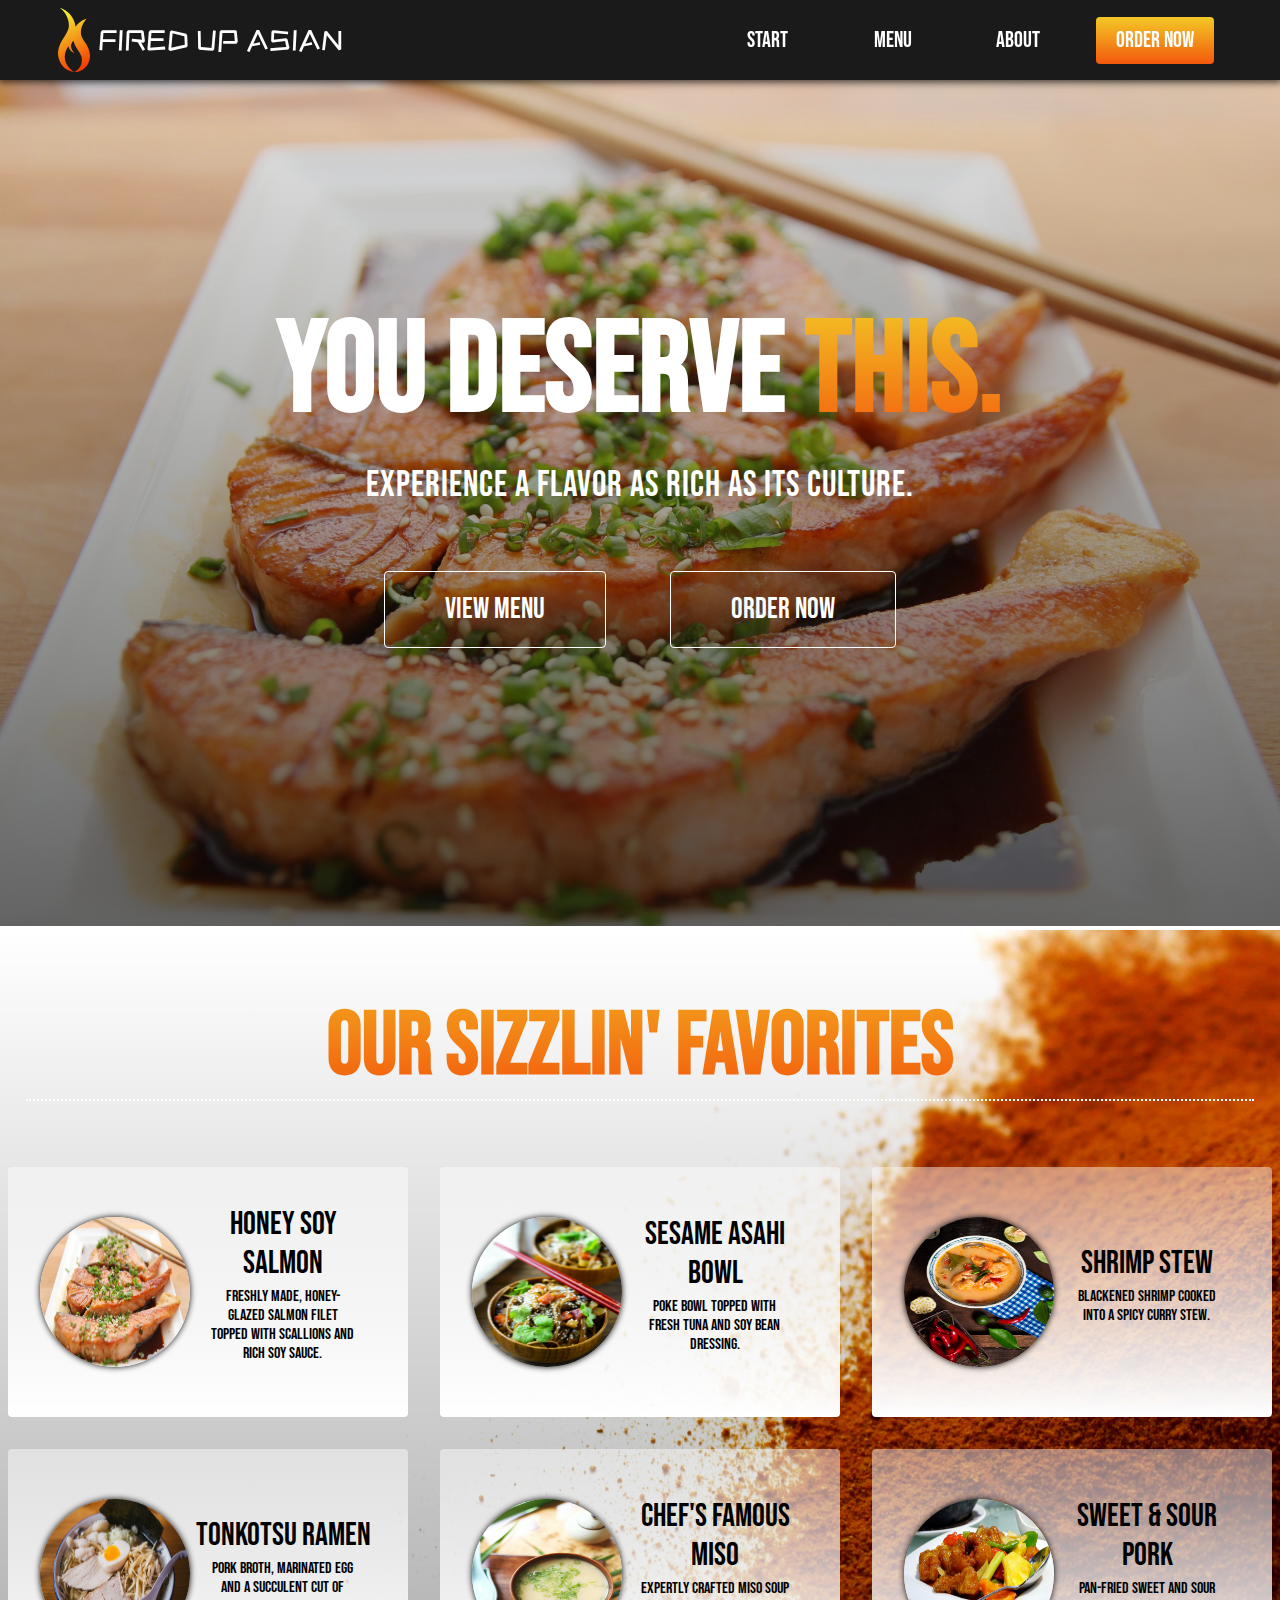
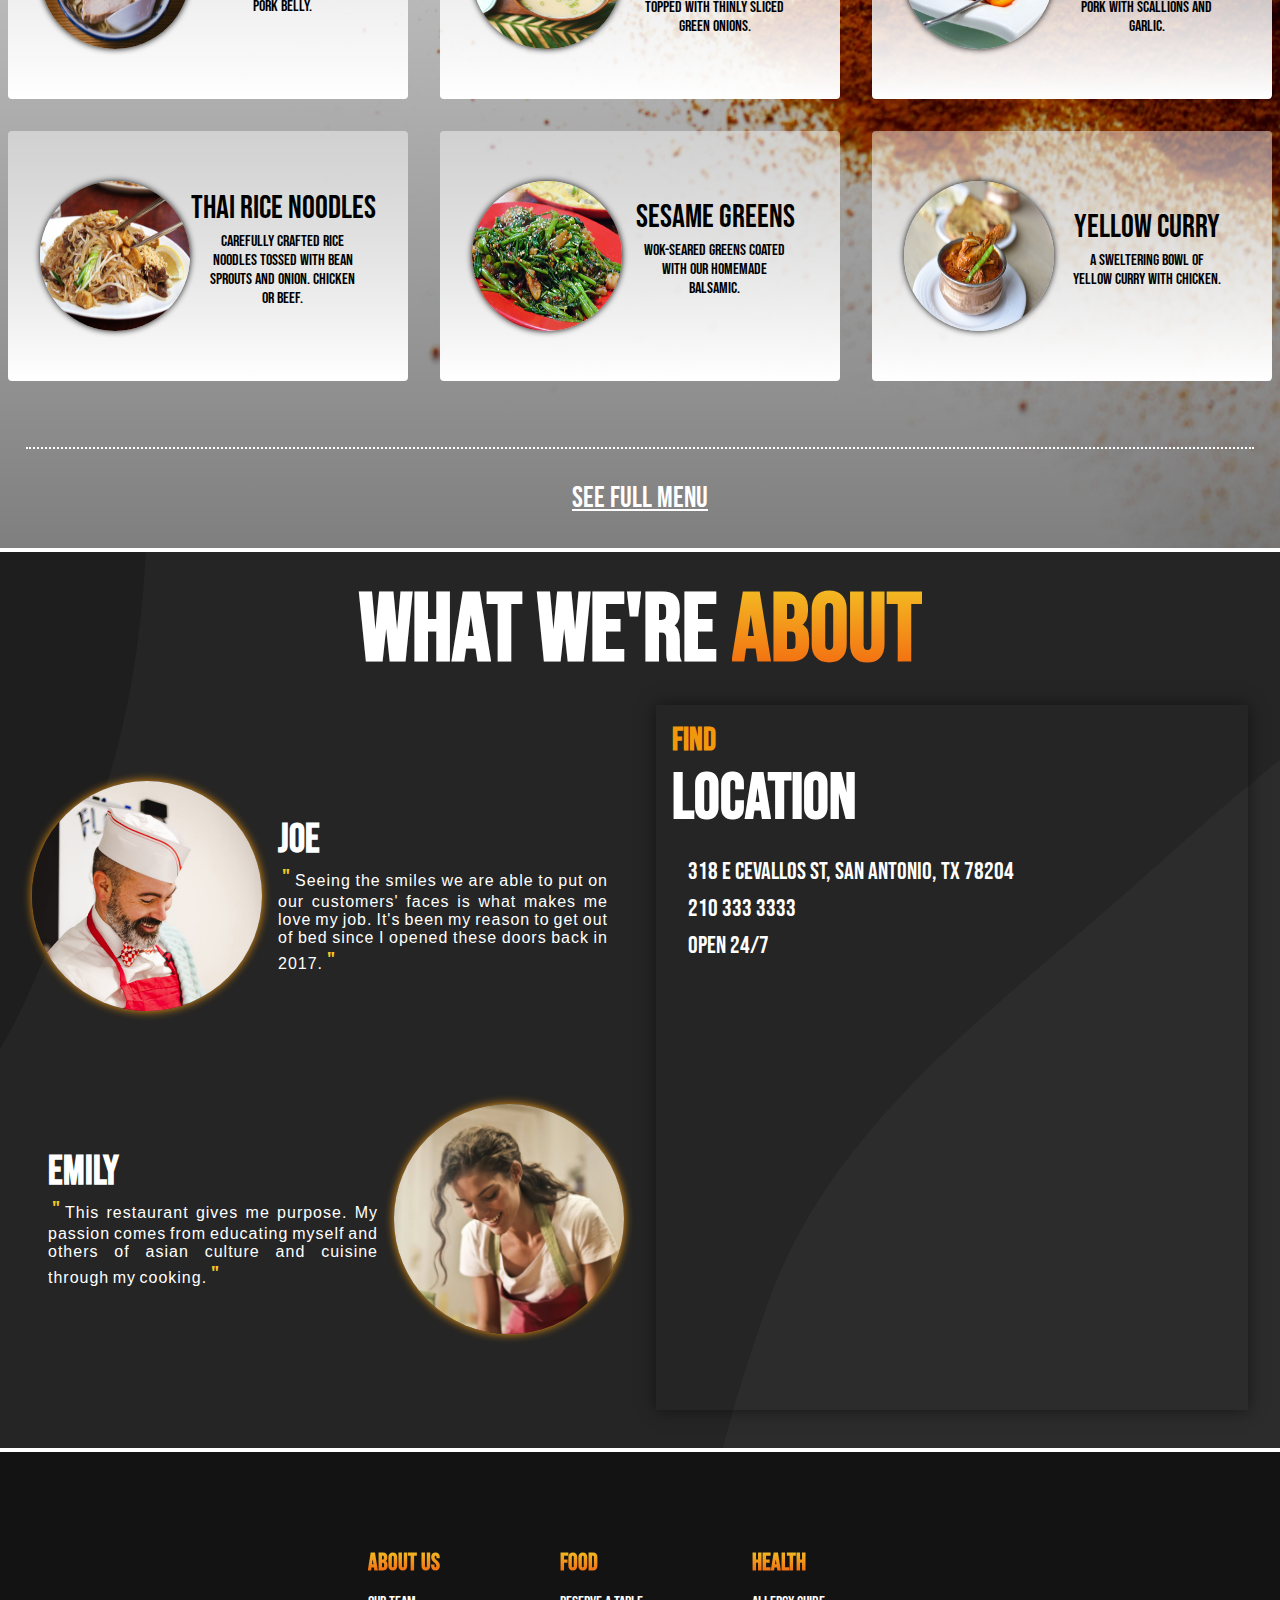
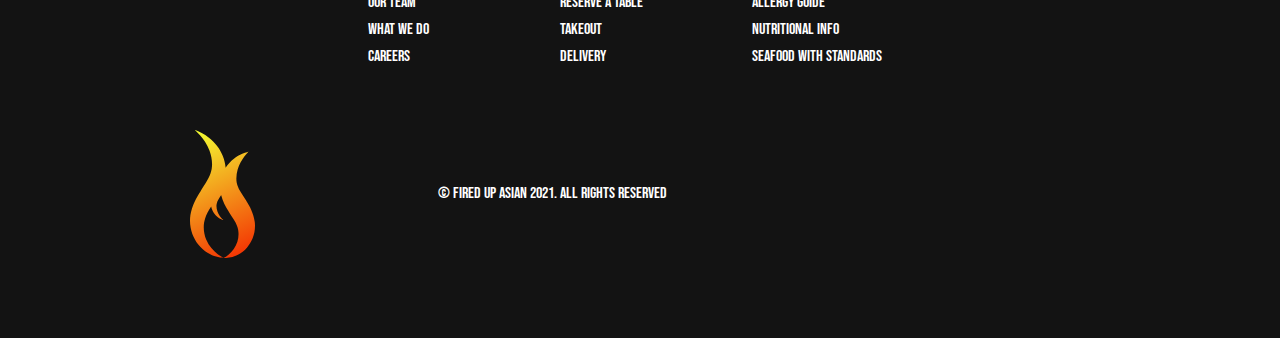
<file: index.html>
<!DOCTYPE html>
<html lang="en">

<head>
    <meta charset="UTF-8">
    <meta http-equiv="X-UA-Compatible" content="IE=edge">
    <meta name="viewport" content="width=device-width, initial-scale=1.0">
    <link rel="stylesheet" href="style.css">
    <link rel="stylesheet" href="https://use.fontawesome.com/releases/v5.15.3/css/all.css"
        integrity="sha384-SZXxX4whJ79/gErwcOYf+zWLeJdY/qpuqC4cAa9rOGUstPomtqpuNWT9wdPEn2fk" crossorigin="anonymous">
    <!-- Main font vv -->

    <link rel="preconnect" href="https://fonts.googleapis.com">
    <link rel="preconnect" href="https://fonts.gstatic.com" crossorigin>
    <link href="https://fonts.googleapis.com/css2?family=Bebas+Neue&display=swap" rel="stylesheet">

    <!-- Logo Font vv -->
    <link rel="preconnect" href="https://fonts.googleapis.com">
    <link rel="preconnect" href="https://fonts.gstatic.com" crossorigin>
    <link href="https://fonts.googleapis.com/css2?family=ZCOOL+KuaiLe&display=swap" rel="stylesheet">


    <title>Fired Up Asian</title>
</head>

<body>

    <!-- Navbar Section -->
    <nav class="navbar">
        <div class="navbar__container">

            <a href="#home" id="navbar__logo">
                <img src="/img/logo.svg" alt="logo-img">
                <p>FIRED UP ASIAN</p>
            </a>

            <div class="navbar__toggle" id="mobile-menu">
                <span class="bar"></span>
                <span class="bar"></span>
                <span class="bar"></span>
            </div>

            <ul class="navbar__menu">
                <li class="navbar__item">
                    <a href="#home" class="navbar__links" id="home-page">Start</a>
                </li>
                <li class="navbar__item">
                    <a href="#menu" class="navbar__links" id="menu-page">Menu</a>
                </li>
                <li class="navbar__item">
                    <a href="#about" class="navbar__links" id="about-page">About</a>
                </li>
                <li class="navbar__btn">
                    <a href="#order" class="button" id="order-now">Order Now</a>
                </li>
            </ul>

        </div>
    </nav>


    <!-- Hero "Start" Section -->
    <div class="hero" id="home">
        <div class="hero__container">
            <h1 class="hero__heading">You Deserve <span>This.</span></h1>
            <p class="hero__description">Experience a flavor as rich as its culture.</p>
            <div class="hero__btn__container">
                <button class="hero__btn" id="hero-menu-btn"><a href="#menu">View Menu</a></button>
                <button class="hero__btn"><a href="#">Order Now</a></button>
            </div>
        </div>
    </div>

    <!-- Menu Section -->
    <div class="menu" id="menu">
        <h3>Our Sizzlin' Favorites</h3>
        <div class="menu__container">

            <div class="menu__col" id="menu-first-col">
                <div class="menu__item">
                    <div class="menu__item__left">
                        <img src="img/foodImg/1.jpg" alt="Menu_Image">
                    </div>
                    <div class="menu__item__right">
                        <span>Honey Soy Salmon</span>
                        <p>Freshly made, honey-glazed salmon filet topped with scallions and rich soy sauce.</p>
                        <div class="menu__item__hover__btn">
                            <a href="#">Order Now</a>
                        </div>
                    </div>
                </div>

                <div class="menu__item">
                    <div class="menu__item__left">
                        <img src="img/foodImg/2.jpg" alt="Menu_Image">
                    </div>
                    <div class="menu__item__right">
                        <span>Tonkotsu Ramen</span>
                        <p>Pork broth, marinated egg and a succulent cut of pork belly.</p>
                        <div class="menu__item__hover__btn">
                            <a href="#">Order Now</a>
                        </div>
                    </div>
                </div>

                <div class="menu__item">
                    <div class="menu__item__left">
                        <img src="img/foodImg/3.jpg" alt="Menu_Image">
                    </div>
                    <div class="menu__item__right">
                        <span>Thai Rice Noodles</span>
                        <p>Carefully crafted rice noodles tossed with bean sprouts and onion. Chicken or Beef.</p>
                        <div class="menu__item__hover__btn">
                            <a href="#">Order Now</a>
                        </div>
                    </div>
                </div>
            </div>


            <div class="menu__col" id="menu-second-col">
                <div class="menu__item">
                    <div class="menu__item__left">
                        <img src="img/foodImg/4.jpg" alt="Menu_Image">
                    </div>
                    <div class="menu__item__right">
                        <span>Sesame Asahi Bowl</span>
                        <p>Poke Bowl topped with fresh Tuna and soy bean dressing. </p>
                        <div class="menu__item__hover__btn">
                            <a href="#">Order Now</a>
                        </div>
                    </div>
                </div>
                <div class="menu__item">
                    <div class="menu__item__left">
                        <img src="img/foodImg/5.jpg" alt="Menu_Image">
                    </div>
                    <div class="menu__item__right">
                        <span>Chef's Famous Miso</span>
                        <p>Expertly crafted miso soup topped with thinly sliced green onions.</p>
                        <div class="menu__item__hover__btn">
                            <a href="#">Order Now</a>
                        </div>
                    </div>
                </div>

                <div class="menu__item">
                    <div class="menu__item__left">
                        <img src="img/foodImg/6.jpg" alt="Menu_Image">
                    </div>
                    <div class="menu__item__right">
                        <span>Sesame Greens</span>
                        <p>Wok-seared greens coated with our homemade balsamic.</p>
                        <div class="menu__item__hover__btn">
                            <a href="#">Order Now</a>
                        </div>
                    </div>
                </div>
            </div>


            <div class="menu__col">

                <div class="menu__item">
                    <div class="menu__item__left">
                        <img src="img/foodImg/7.jpg" alt="Menu_Image">
                    </div>
                    <div class="menu__item__right">
                        <span>Shrimp Stew</span>
                        <p>Blackened shrimp cooked into a spicy curry stew.</p>
                        <div class="menu__item__hover__btn">
                            <a href="#">Order Now</a>
                        </div>
                    </div>
                </div>

                <div class="menu__item">
                    <div class="menu__item__left">
                        <img src="img/foodImg/8.jpg" alt="Menu_Image">
                    </div>
                    <div class="menu__item__right">
                        <span>Sweet & Sour Pork</span>
                        <p>Pan-fried sweet and sour pork with scallions and garlic.</p>
                        <div class="menu__item__hover__btn">
                            <a href="#">Order Now</a>
                        </div>
                    </div>
                </div>

                <div class="menu__item">
                    <div class="menu__item__left">
                        <img src="img/foodImg/9.jpg" alt="Menu_Image">
                    </div>
                    <div class="menu__item__right">
                        <span>Yellow Curry</span>
                        <p>A sweltering bowl of yellow curry with chicken.</p>
                        <div class="menu__item__hover__btn">
                            <a href="#">Order Now</a>
                        </div>
                    </div>
                </div>
            </div>


        </div>

        <div class="menu_seefull_container">
            <a href="#" class="menu__seefull__link">
                See Full Menu
            </a>
        </div>

    </div>

    <!-- About Section -->
    <div class="about" id="about">
        <div class="about__wrapper">

            <div class="about__top">
                <h1>What We're <span>About</span></h1>
            </div>

            <div class="about__center">
                <div class="about__center__left">
                    <div class="about__center__left__top">
                        <img src="img/about-chef1.png" alt="image-of-owner">
                        <div class="about__center__left__top__right">
                            <h1>Joe</h1>
                            <p><span>"</span>Seeing the smiles we are able to put on our customers' faces is what makes
                                me
                                love my job. It's been my reason to get out of bed since I opened these doors back in
                                2017.<span>"</span>
                            </p>
                        </div>
                    </div>

                    <div class="about__center__left__bottom">
                        <img src="img/about-chef2.png" alt="image-of-owner">
                        <div class="about__center__left__bottom__right">
                            <h1>Emily</h1>
                            <p><span>"</span>This restaurant gives me purpose. My passion comes from educating myself
                                and others of asian culture and cuisine through my cooking.<span>"</span>
                            </p>
                        </div>
                    </div>
                </div>
                <div class="about__center__right">
                    <div class="about__center__right__top">
                        <h3>Find</h3>
                        <h1>Location</h1>
                        <div class="about__center__right__top__inner">



                            <a href="#"><i class="fas fa-map-marker-alt"></i> <span>318 E Cevallos St, San Antonio, TX
                                    78204</span></a>
                            <a href="#"><i class="fas fa-phone"></i><span>210 333 3333</span></a>
                            <a href="#"><i class="fas fa-clock"></i><span>OPEN 24/7</span></a>
                        </div>

                    </div>
                    <div class="about__center__right__bottom">
                        <iframe
                            src="https://www.google.com/maps/embed?pb=!1m23!1m12!1m3!1d3475.72713174287!2d-98.49944828455885!3d29.407537455331347!2m3!1f0!2f0!3f0!3m2!1i1024!2i768!4f13.1!4m8!3e6!4m0!4m5!1s0x865c58bc9d312d21%3A0x5c75f0658b4ab28a!2sTutti&#39;s%20A%20Place%20for%20Foodies%2C%20318%20E%20Cevallos%20St%2C%20San%20Antonio%2C%20TX%2078204!3m2!1d29.4075328!2d-98.49725959999999!5e0!3m2!1sen!2sus!4v1628884315681!5m2!1sen!2sus"
                            width="600" height="450" style="border:0;" allowfullscreen="" loading="lazy">
                        </iframe>
                    </div>
                </div>
            </div>

        </div>
    </div>

    <!-- Footer Section -->
    <div class="footer__container">
        <div class="footer__links">

            <div class="footer__link--wrapper">
                <div class="footer__link--items">
                    <h2>About Us</h2>
                    <a href="#">Our Team</a>
                    <a href="#">What We Do</a>
                    <a href="#">Careers</a>
                </div>
                <div class="footer__link--items">
                    <h2>Food</h2>
                    <a href="#">Reserve a Table</a>
                    <a href="#">Takeout</a>
                    <a href="#">Delivery</a>
                </div>
            </div>

            <div class="footer__link--wrapper">
                <div class="footer__link--items">
                    <h2>Health</h2>
                    <a href="#">Allergy Guide</a>
                    <a href="#">Nutritional Info</a>
                    <a href="#">Seafood with Standards</a>
                </div>
            </div>
        </div>

        <section class="social__media">
            <div class="social__media--wrap">
                <div class="footer__logo">
                    <a href="/" id="footer__logo">
                        <img src="img/logo.svg" alt="fua-logo">
                    </a>
                </div>
                <p class="website__rights">&copy; Fired Up Asian 2021. All rights reserved</p>
                <div class="social__icons">
                    <a href="/" class="social__icon--link" target="_blank"><i class="fab fa-facebook"></i></a>
                    <a href="/" class="social__icon--link" target="_blank"><i class="fab fa-instagram"></i></a>
                    <a href="/" class="social__icon--link" target="_blank"><i class="fab fa-youtube"></i></a>
                    <a href="/" class="social__icon--link" target="_blank"><i class="fab fa-twitter"></i></a>
                </div>
            </div>
        </section>

    </div>

    <script src="main.js"></script>
</body>

</html>
</file>
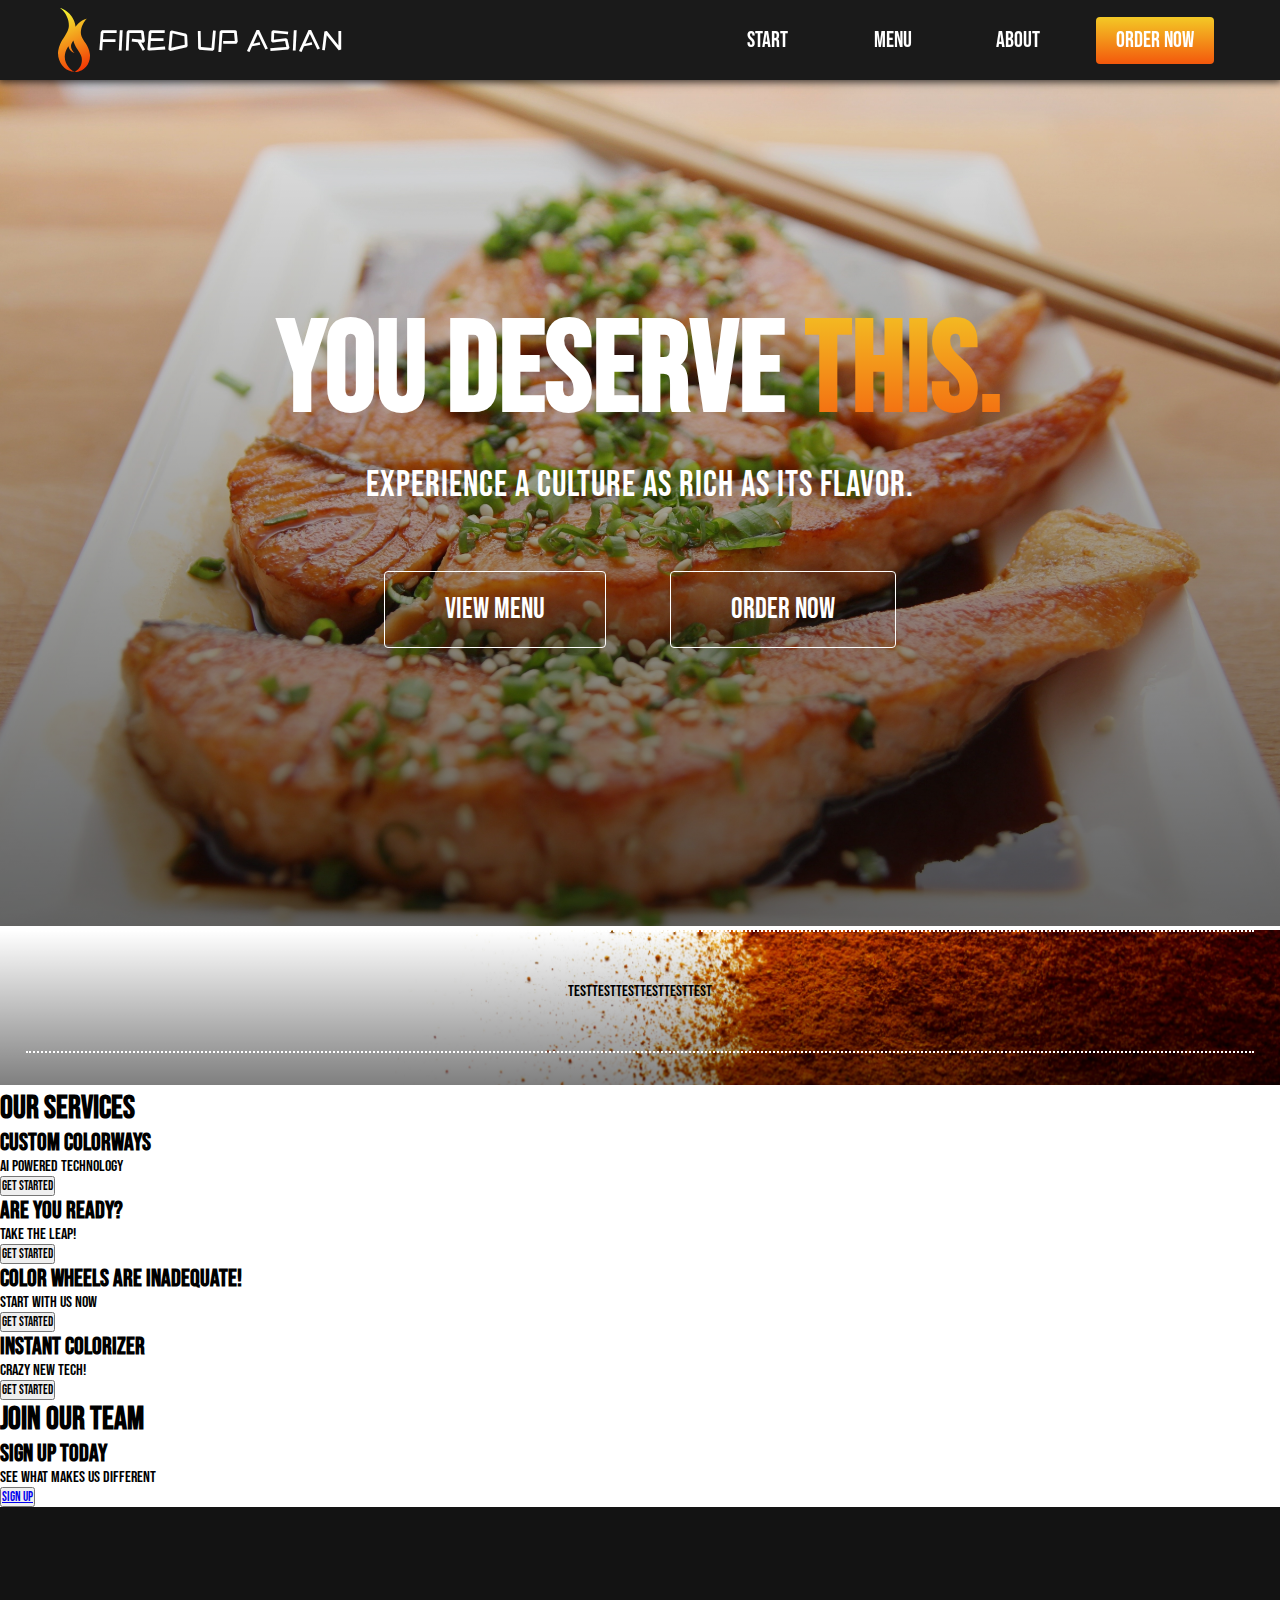
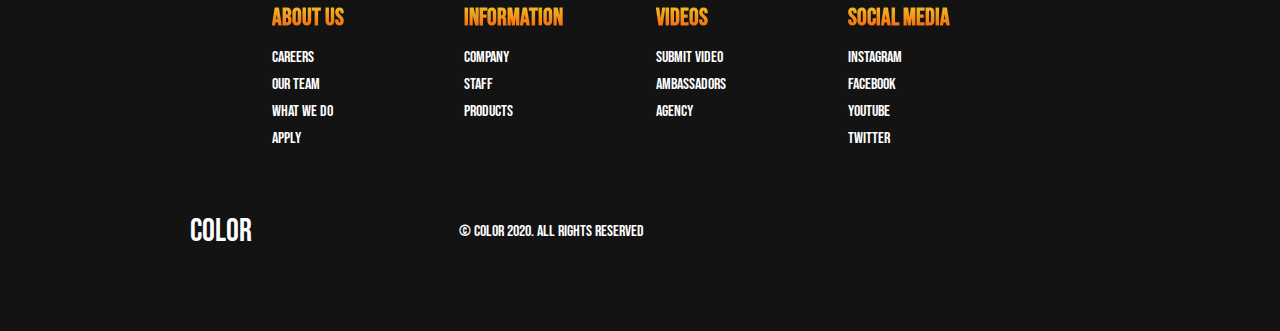
<file: order.html>
<!DOCTYPE html>
<html lang="en">

<head>
    <meta charset="UTF-8">
    <meta http-equiv="X-UA-Compatible" content="IE=edge">
    <meta name="viewport" content="width=device-width, initial-scale=1.0">
    <link rel="stylesheet" href="style.css">
    <link rel="stylesheet" href="https://use.fontawesome.com/releases/v5.15.3/css/all.css"
        integrity="sha384-SZXxX4whJ79/gErwcOYf+zWLeJdY/qpuqC4cAa9rOGUstPomtqpuNWT9wdPEn2fk" crossorigin="anonymous">
    <!-- Main font vv -->

    <link rel="preconnect" href="https://fonts.googleapis.com">
    <link rel="preconnect" href="https://fonts.gstatic.com" crossorigin>
    <link href="https://fonts.googleapis.com/css2?family=Bebas+Neue&display=swap" rel="stylesheet">

    <!-- Logo Font vv -->
    <link rel="preconnect" href="https://fonts.googleapis.com">
    <link rel="preconnect" href="https://fonts.gstatic.com" crossorigin>
    <link href="https://fonts.googleapis.com/css2?family=ZCOOL+KuaiLe&display=swap" rel="stylesheet">


    <title>Learn JavaScript</title>
</head>

<body>

    <!-- Navbar Section -->
    <nav class="navbar">
        <div class="navbar__container">

            <a href="#home" id="navbar__logo">
                <img src="/img/logo.svg" alt="logo-img">
                <p>FIRED UP ASIAN</p>
            </a>

            <div class="navbar__toggle" id="mobile-menu">
                <span class="bar"></span>
                <span class="bar"></span>
                <span class="bar"></span>
            </div>

            <ul class="navbar__menu">
                <li class="navbar__item">
                    <a href="#home" class="navbar__links" id="home-page">Start</a>
                </li>
                <li class="navbar__item">
                    <a href="#about" class="navbar__links" id="menu-page">Menu</a>
                </li>
                <li class="navbar__item">
                    <a href="#services" class="navbar__links" id="about-page">About</a>
                </li>
                <li class="navbar__btn">
                    <a href="#sign-up" class="button" id="signup">Order Now</a>
                </li>
            </ul>

        </div>
    </nav>


    <!-- Hero Section -->
    <div class="hero" id="home">
        <div class="hero__container">
            <h1 class="hero__heading">You Deserve <span>This.</span></h1>
            <p class="hero__description">Experience a culture as rich as its flavor.</p>
            <div class="hero__btn__container">
                <button class="hero__btn" id="hero-menu-btn"><a href="#menu">View Menu</a></button>
                <button class="hero__btn"><a href="#">Order Now</a></button>
            </div>
        </div>
    </div>

    <!-- Menu Section -->
    <div class="menu" id="menu">
        <div class="menu__container">
            <p>test</p>
            <p>test</p>
            <p>test</p>
            <p>test</p>
            <p>test</p>
            <p>test</p>
        </div>
    </div>

    <!-- Services Section -->
    <div class="services" id="services">
        <h1>Our Services</h1>
        <div class="services__wrapper">
            <div class="services__card">
                <h2>Custom Colorways</h2>
                <p>AI Powered Technology</p>
                <div class="services__btn"><button>Get Started</button></div>
            </div>
            <div class="services__card">
                <h2>Are you ready?</h2>
                <p>Take the leap!</p>
                <div class="services__btn"><button>Get Started</button></div>
            </div>
            <div class="services__card">
                <h2>Color Wheels Are Inadequate!</h2>
                <p>Start with us now</p>
                <div class="services__btn"><button>Get Started</button></div>
            </div>
            <div class="services__card">
                <h2>Instant Colorizer</h2>
                <p>Crazy new Tech!</p>
                <div class="services__btn"><button>Get Started</button></div>
            </div>
        </div>
    </div>

    <!-- Features Section -->
    <div class="main" id="sign-up">
        <div class="main__container">
            <div class="main__content">
                <h1>Join Our Team</h1>
                <h2>Sign up today</h2>
                <p>See what makes us different</p>
                <button class="main__btn"><a href="#">Sign Up</a></button>
            </div>
            <div class="main__image--container">
                <div class="main__image--card" id="card-2"><i class="fas fa-users"></i></div>
            </div>
        </div>
    </div>

    <!-- Footer Section -->
    <div class="footer__container">
        <div class="footer__links">

            <div class="footer__link--wrapper">
                <div class="footer__link--items">
                    <h2>About Us</h2>
                    <a href="/sign-up">Careers</a>
                    <a href="/sign-up">Our Team</a>
                    <a href="/sign-up">What We Do</a>
                    <a href="/sign-up">Apply</a>
                </div>
                <div class="footer__link--items">
                    <h2>Information</h2>
                    <a href="/sign-up">Company</a>
                    <a href="/sign-up">Staff</a>
                    <a href="/sign-up">Products</a>
                </div>
            </div>

            <div class="footer__link--wrapper">
                <div class="footer__link--items">
                    <h2>Videos</h2>
                    <a href="/sign-up">Submit Video</a>
                    <a href="/sign-up">Ambassadors</a>
                    <a href="/sign-up">Agency</a>
                </div>
                <div class="footer__link--items">
                    <h2>Social Media</h2>
                    <a href="/sign-up">Instagram</a>
                    <a href="/sign-up">Facebook</a>
                    <a href="/sign-up">Youtube</a>
                    <a href="/sign-up">Twitter</a>
                </div>
            </div>
        </div>

        <section class="social__media">
            <div class="social__media--wrap">
                <div class="footer__logo">
                    <a href="/" id="footer__logo">COLOR</a>
                </div>
                <p class="website__rights">&copy; COLOR 2020. All rights reserved</p>
                <div class="social__icons">
                    <a href="/" class="social__icon--link" target="_blank"><i class="fab fa-facebook"></i></a>
                    <a href="/" class="social__icon--link" target="_blank"><i class="fab fa-instagram"></i></a>
                    <a href="/" class="social__icon--link" target="_blank"><i class="fab fa-youtube"></i></a>
                    <a href="/" class="social__icon--link" target="_blank"><i class="fab fa-twitter"></i></a>
                </div>
            </div>
        </section>

    </div>

    <script src="main.js"></script>
</body>

</html>
</file>
<file: style.css>
* {
  -webkit-box-sizing: border-box;
          box-sizing: border-box;
  margin: 0;
  padding: 0;
  font-family: 'Bebas Neue', 'Times New Roman', Times, serif;
  scroll-behavior: smooth;
}

.navbar {
  background: #1a1a1a;
  height: 80px;
  display: -webkit-box;
  display: -ms-flexbox;
  display: flex;
  -webkit-box-pack: center;
      -ms-flex-pack: center;
          justify-content: center;
  -webkit-box-align: center;
      -ms-flex-align: center;
          align-items: center;
  font-size: 1.2rem;
  position: -webkit-sticky;
  position: sticky;
  top: 0;
  -webkit-box-shadow: 0px 0px 8px 2px rgba(0, 0, 0, 0.75);
          box-shadow: 0px 0px 8px 2px rgba(0, 0, 0, 0.75);
  z-index: 999;
}

.navbar__container {
  display: -webkit-box;
  display: -ms-flexbox;
  display: flex;
  -webkit-box-pack: justify;
      -ms-flex-pack: justify;
          justify-content: space-between;
  height: 80px;
  z-index: 1;
  width: 100%;
  max-width: 1300px;
  margin: 0 auto;
  padding: 0 50px;
}

#navbar__logo {
  background-size: 100%;
  display: -webkit-box;
  display: -ms-flexbox;
  display: flex;
  -webkit-box-align: center;
      -ms-flex-align: center;
          align-items: center;
  -webkit-box-pack: center;
      -ms-flex-pack: center;
          justify-content: center;
  cursor: pointer;
  text-decoration: none;
  color: white;
}

#navbar__logo img {
  max-height: 100%;
  padding: 8px;
}

#navbar__logo p {
  font-family: 'ZCOOL KuaiLe', cursive;
  font-size: 1.8rem;
  text-align: center;
}

.navbar__menu {
  display: -webkit-box;
  display: -ms-flexbox;
  display: flex;
  -webkit-box-align: center;
      -ms-flex-align: center;
          align-items: center;
  list-style: none;
  font-size: 1.4rem;
}

.navbar__item {
  height: 80px;
}

.navbar__links {
  color: white;
  display: -webkit-box;
  display: -ms-flexbox;
  display: flex;
  -webkit-box-align: center;
      -ms-flex-align: center;
          align-items: center;
  -webkit-box-pack: center;
      -ms-flex-pack: center;
          justify-content: center;
  width: 125px;
  text-decoration: none;
  height: 100%;
  -webkit-transition: all 0.3s ease;
  transition: all 0.3s ease;
}

.navbar__btn {
  display: -webkit-box;
  display: -ms-flexbox;
  display: flex;
  -webkit-box-pack: center;
      -ms-flex-pack: center;
          justify-content: center;
  -webkit-box-align: center;
      -ms-flex-align: center;
          align-items: center;
  padding: 0 1rem;
  width: 100%;
}

.button {
  display: -webkit-box;
  display: -ms-flexbox;
  display: flex;
  -webkit-box-pack: center;
      -ms-flex-pack: center;
          justify-content: center;
  -webkit-box-align: center;
      -ms-flex-align: center;
          align-items: center;
  text-decoration: none;
  padding: 10px 20px;
  height: 100%;
  width: 100%;
  border: none;
  outline: none;
  border-radius: 4px;
  background: #833ab4;
  background: -webkit-gradient(linear, left top, left bottom, from(#f3c926), to(#f3580c));
  background: linear-gradient(to bottom, #f3c926, #f3580c);
  color: white;
  white-space: nowrap;
  -webkit-transition: all 0.2s ease-in-out;
  transition: all 0.2s ease-in-out;
}

.navbar__links:hover {
  color: #f3c926;
  -webkit-transition: all 0.3s ease;
  transition: all 0.3s ease;
}

@media screen and (max-width: 960px) {
  .navbar__container {
    display: -webkit-box;
    display: -ms-flexbox;
    display: flex;
    -webkit-box-pack: justify;
        -ms-flex-pack: justify;
            justify-content: space-between;
    height: 80px;
    z-index: 1;
    width: 100%;
    max-width: 1300px;
    padding: 0;
  }
  .navbar__menu {
    display: -ms-grid;
    display: grid;
    -ms-grid-columns: auto;
        grid-template-columns: auto;
    margin: 0;
    width: 100%;
    position: absolute;
    top: -1000px;
    opacity: 1;
    -webkit-transition: all 0.5s ease;
    transition: all 0.5s ease;
    z-index: -1;
    background: #131313;
  }
  .navbar__menu.active {
    background: #131313;
    top: 100%;
    opacity: 1;
    -webkit-transition: all 0.5s ease;
    transition: all 0.5s ease;
    z-index: 99;
    height: 60vh;
    font-size: 1.6rem;
  }
  #navbar__logo {
    padding-left: 25px;
  }
  .navbar__toggle .bar {
    width: 25px;
    height: 3px;
    margin: 5px auto;
    -webkit-transition: all 0.3s ease-in-out;
    transition: all 0.3s ease-in-out;
    background: white;
  }
  .navbar__item {
    width: 100%;
  }
  .navbar__links {
    text-align: center;
    padding: 2rem;
    width: 100%;
    display: table;
  }
  .navbar__btn {
    padding-bottom: 2rem;
  }
  .button {
    display: -webkit-box;
    display: -ms-flexbox;
    display: flex;
    -webkit-box-pack: center;
        -ms-flex-pack: center;
            justify-content: center;
    -webkit-box-align: center;
        -ms-flex-align: center;
            align-items: center;
    width: 80%;
    height: 80px;
    margin: 0;
  }
  #mobile-menu {
    position: absolute;
    top: 20%;
    right: 5%;
    -webkit-transform: translate(5%, 20%);
            transform: translate(5%, 20%);
  }
  .navbar__toggle .bar {
    display: block;
    cursor: pointer;
  }
  #mobile-menu.is-active .bar:nth-child(2) {
    opacity: 0;
  }
  #mobile-menu.is-active .bar:nth-child(1) {
    -webkit-transform: translateY(8px) rotate(45deg);
            transform: translateY(8px) rotate(45deg);
  }
  #mobile-menu.is-active .bar:nth-child(3) {
    -webkit-transform: translateY(-8px) rotate(-45deg);
            transform: translateY(-8px) rotate(-45deg);
  }
}

/* Hero Section */
.hero {
  background-image: -webkit-gradient(linear, left top, left bottom, from(rgba(0, 0, 0, 0.1)), to(rgba(0, 0, 0, 0.6))), url("img/foodImg/1.jpg");
  background-image: linear-gradient(to bottom, rgba(0, 0, 0, 0.1), rgba(0, 0, 0, 0.6)), url("img/foodImg/1.jpg");
  background-size: cover;
  padding-bottom: 200px 0;
  border-bottom: solid 4px white;
}

.hero__container {
  display: -webkit-box;
  display: -ms-flexbox;
  display: flex;
  -webkit-box-orient: vertical;
  -webkit-box-direction: normal;
      -ms-flex-direction: column;
          flex-direction: column;
  -webkit-box-pack: center;
      -ms-flex-pack: center;
          justify-content: center;
  -webkit-box-align: center;
      -ms-flex-align: center;
          align-items: center;
  max-width: 1200px;
  margin: 0 auto;
  height: 94vh;
  text-align: center;
  padding: 30px;
}

.hero__heading {
  font-size: 128px;
  margin-bottom: 16px;
  color: #fff;
}

.hero__heading span {
  background: white;
  background: -webkit-gradient(linear, left top, left bottom, from(#f3c926), to(#f3580c));
  background: linear-gradient(to bottom, #f3c926, #f3580c);
  background-size: 100%;
  -webkit-background-clip: text;
  -mox-background-clip: text;
  background-clip: text;
  -webkit-text-fill-color: transparent;
  -moz-text-fill-color: transparent;
}

.hero__description {
  font-size: 36px;
  color: white;
  letter-spacing: 1px;
}

.hero__btn__container {
  display: -webkit-box;
  display: -ms-flexbox;
  display: flex;
  -webkit-box-orient: horizontal;
  -webkit-box-direction: normal;
      -ms-flex-direction: row;
          flex-direction: row;
  -webkit-box-align: center;
      -ms-flex-align: center;
          align-items: center;
  -webkit-box-pack: center;
      -ms-flex-pack: center;
          justify-content: center;
  width: 100%;
}

.hero__btn {
  font-size: 1.8rem;
  padding: 20px 60px;
  border: solid 1px white;
  border-radius: 4px;
  margin: 4rem 2rem;
  cursor: pointer;
  position: relative;
  white-space: nowrap;
  -webkit-transition: all 0.35s;
  transition: all 0.35s;
  background: none;
}

.hero__btn a {
  position: relative;
  z-index: 2;
  color: white;
  text-decoration: none;
}

.hero__btn:after {
  position: absolute;
  content: '';
  top: 0;
  left: 0;
  width: 0;
  height: 100%;
  background: -webkit-gradient(linear, left top, left bottom, from(rgba(255, 255, 255, 0)), to(rgba(255, 255, 255, 0.4)));
  background: linear-gradient(rgba(255, 255, 255, 0), rgba(255, 255, 255, 0.4));
  -webkit-transition: all 0.35s;
  transition: all 0.35s;
  border-radius: 4px;
}

.hero__btn:hover {
  color: white;
  -webkit-transform: scale(1.1);
          transform: scale(1.1);
}

.hero__btn:hover:after {
  width: 100%;
}

.highlight {
  border-bottom: 4px solid #f3970c;
}

.highlight-order-button {
  padding: 10px 24px;
  font-size: 1.5rem;
  -webkit-box-shadow: 0px 0px 8px #f3580c;
          box-shadow: 0px 0px 8px #f3580c;
  -webkit-transition: all 0.2s ease-in-out;
  transition: all 0.2s ease-in-out;
}

/* Mobile Responsiveness */
@media screen and (max-width: 768px) {
  .hero__heading {
    font-size: 6rem;
  }
  .hero__description {
    font-size: 2rem;
  }
  .hero__btn__container {
    -webkit-box-orient: vertical;
    -webkit-box-direction: normal;
        -ms-flex-direction: column;
            flex-direction: column;
    margin-top: 2rem;
  }
  .hero__btn__container button {
    margin: 1rem 0px;
  }
}

/* Menu Section */
.menu {
  background-image: -webkit-gradient(linear, left top, left bottom, from(rgba(0, 0, 0, 0)), to(rgba(0, 0, 0, 0.5))), url("img/menu-bg.jpg");
  background-image: linear-gradient(to bottom, rgba(0, 0, 0, 0), rgba(0, 0, 0, 0.5)), url("img/menu-bg.jpg");
  background-size: cover;
  background-repeat: no-repeat;
  background-position: center;
  border-bottom: solid 4px white;
}

.menu h3 {
  text-align: center;
  font-size: 5.5rem;
  padding-top: 4rem;
  background: white;
  background: -webkit-gradient(linear, left top, left bottom, from(#f3c926), to(#f3580c));
  background: linear-gradient(to bottom, #f3c926, #f3580c);
  background-size: 100%;
  -webkit-background-clip: text;
  -mox-background-clip: text;
  background-clip: text;
  -webkit-text-fill-color: transparent;
  -moz-text-fill-color: transparent;
}

.menu__container {
  display: -webkit-box;
  display: -ms-flexbox;
  display: flex;
  -webkit-box-orient: horizontal;
  -webkit-box-direction: normal;
      -ms-flex-direction: row;
          flex-direction: row;
  -webkit-box-align: center;
      -ms-flex-align: center;
          align-items: center;
  -webkit-box-pack: center;
      -ms-flex-pack: center;
          justify-content: center;
  margin: 0px auto;
  margin-bottom: 2rem;
  z-index: 1;
  width: 96%;
  max-width: 1600px;
  padding: 50px 50px;
  text-align: center;
  border-top: dotted 2px white;
  border-bottom: dotted 2px white;
}

.menu__col {
  display: -webkit-box;
  display: -ms-flexbox;
  display: flex;
  -webkit-box-orient: vertical;
  -webkit-box-direction: normal;
      -ms-flex-direction: column;
          flex-direction: column;
  height: 100%;
  width: 100%;
  -webkit-box-flex: 1;
      -ms-flex: 1;
          flex: 1;
  margin: 0 1rem;
}

.menu__col h1 {
  font-size: 2.2rem;
  padding: 2rem;
  text-align: center;
}

.menu__item {
  display: -webkit-box;
  display: -ms-flexbox;
  display: flex;
  -webkit-box-orient: horizontal;
  -webkit-box-direction: normal;
      -ms-flex-direction: row;
          flex-direction: row;
  -webkit-box-pack: justify;
      -ms-flex-pack: justify;
          justify-content: space-between;
  width: 100%;
  min-width: 400px;
  height: 33%;
  min-height: 250px;
  padding: 2rem;
  margin: 1rem 0;
  background: -webkit-gradient(linear, left top, left bottom, from(rgba(255, 255, 255, 0.45)), to(white));
  background: linear-gradient(to bottom, rgba(255, 255, 255, 0.45), white);
  border-radius: 4px;
  -webkit-transition: all 0.2s ease-in-out;
  transition: all 0.2s ease-in-out;
}

.menu__item:hover {
  -webkit-transform: scale(1.05);
          transform: scale(1.05);
  -webkit-box-shadow: 2px 2px 4px rgba(0, 0, 0, 0.35);
          box-shadow: 2px 2px 4px rgba(0, 0, 0, 0.35);
}

.menu__item:hover .menu__item__hover__btn {
  height: 32px;
  opacity: 1;
}

.menu__item:hover .menu__item__hover__btn a {
  opacity: 1;
}

.menu__item:hover .menu__item__left img {
  -webkit-box-shadow: 0px 0px 10px #0a0a0a;
          box-shadow: 0px 0px 10px #0a0a0a;
  -webkit-transform: scale(1.05);
          transform: scale(1.05);
}

.menu__item__left {
  display: -webkit-box;
  display: -ms-flexbox;
  display: flex;
  -webkit-box-pack: center;
      -ms-flex-pack: center;
          justify-content: center;
  -webkit-box-align: center;
      -ms-flex-align: center;
          align-items: center;
}

.menu__item__left img {
  height: 150px;
  width: 150px;
  border-radius: 50%;
  -webkit-box-shadow: 0px 0px 6px #0a0a0a;
          box-shadow: 0px 0px 6px #0a0a0a;
  -webkit-transition: all 0.2s ease-in-out;
  transition: all 0.2s ease-in-out;
}

.menu__item__right {
  display: -webkit-box;
  display: -ms-flexbox;
  display: flex;
  -webkit-box-orient: vertical;
  -webkit-box-direction: normal;
      -ms-flex-direction: column;
          flex-direction: column;
  -webkit-box-pack: center;
      -ms-flex-pack: center;
          justify-content: center;
  -webkit-box-align: center;
      -ms-flex-align: center;
          align-items: center;
}

.menu__item__right span {
  font-size: 2rem;
  margin-bottom: 4px;
}

.menu__item__right p {
  font-size: 1rem;
  width: 80%;
  margin-bottom: 1rem;
}

.menu__item__right div {
  width: 60%;
  height: 0px;
  background: -webkit-gradient(linear, left top, left bottom, from(#f3c926), to(#f3580c));
  background: linear-gradient(#f3c926, #f3580c);
  cursor: pointer;
  display: -webkit-box;
  display: -ms-flexbox;
  display: flex;
  -webkit-box-align: center;
      -ms-flex-align: center;
          align-items: center;
  -webkit-box-pack: center;
      -ms-flex-pack: center;
          justify-content: center;
  -webkit-transition: all 0.2s ease-in-out;
  transition: all 0.2s ease-in-out;
  border-radius: 4px;
}

.menu__item__right div a {
  opacity: 0;
  text-align: center;
  text-decoration: none;
  color: white;
  -webkit-transition: all 0.1s ease-in-out;
  transition: all 0.1s ease-in-out;
}

.menu_seefull_container {
  display: -webkit-box;
  display: -ms-flexbox;
  display: flex;
  -webkit-box-pack: center;
      -ms-flex-pack: center;
          justify-content: center;
  -webkit-box-align: center;
      -ms-flex-align: center;
          align-items: center;
  margin-bottom: 2rem;
}

.menu__seefull__link {
  color: white;
  text-decoration: none;
  font-size: 1.8rem;
  display: -webkit-box;
  display: -ms-flexbox;
  display: flex;
  -webkit-box-pack: center;
      -ms-flex-pack: center;
          justify-content: center;
  -ms-flex-line-pack: center;
      align-content: center;
  -webkit-box-orient: horizontal;
  -webkit-box-direction: normal;
      -ms-flex-direction: row;
          flex-direction: row;
  text-decoration: underline;
  -webkit-transition: all 0.2s ease-in-out;
  transition: all 0.2s ease-in-out;
}

.menu__seefull__link:hover {
  -webkit-transform: scale(1.1);
          transform: scale(1.1);
  text-shadow: 2px 2px 4px rgba(0, 0, 0, 0.5);
}

/* Mobile Responsiveness */
@media screen and (max-width: 1200px) {
  #menu-first-col {
    display: none;
  }
}

@media screen and (max-width: 768px) {
  #menu-second-col {
    display: none;
  }
}

/* About Section */
.about {
  background-image: url("img/about-bg.svg");
  background-position: center;
  background-size: cover;
  background-repeat: no-repeat;
  display: -webkit-box;
  display: -ms-flexbox;
  display: flex;
  -webkit-box-orient: vertical;
  -webkit-box-direction: normal;
      -ms-flex-direction: column;
          flex-direction: column;
  -webkit-box-pack: center;
      -ms-flex-pack: center;
          justify-content: center;
  -webkit-box-align: center;
      -ms-flex-align: center;
          align-items: center;
  height: 100vh;
  border-bottom: solid 4px white;
}

.about__wrapper {
  display: -webkit-box;
  display: -ms-flexbox;
  display: flex;
  -webkit-box-orient: vertical;
  -webkit-box-direction: normal;
      -ms-flex-direction: column;
          flex-direction: column;
  -webkit-box-align: center;
      -ms-flex-align: center;
          align-items: center;
  -webkit-box-pack: center;
      -ms-flex-pack: center;
          justify-content: center;
  width: 100%;
  height: 95%;
  max-width: 1300px;
}

.about__top {
  display: -webkit-box;
  display: -ms-flexbox;
  display: flex;
  -webkit-box-pack: center;
      -ms-flex-pack: center;
          justify-content: center;
  -webkit-box-align: center;
      -ms-flex-align: center;
          align-items: center;
}

.about__top h1 {
  color: white;
  font-size: 6rem;
  text-align: center;
}

.about__top h1 span {
  background: white;
  background: -webkit-gradient(linear, left top, left bottom, from(#f3c926), to(#f3580c));
  background: linear-gradient(to bottom, #f3c926, #f3580c);
  background-size: 100%;
  -webkit-background-clip: text;
  -mox-background-clip: text;
  background-clip: text;
  -webkit-text-fill-color: transparent;
  -moz-text-fill-color: transparent;
}

.about__center {
  display: -webkit-box;
  display: -ms-flexbox;
  display: flex;
  -webkit-box-orient: horizontal;
  -webkit-box-direction: normal;
      -ms-flex-direction: row;
          flex-direction: row;
  -webkit-box-pack: center;
      -ms-flex-pack: center;
          justify-content: center;
  height: 100%;
  padding: 1rem;
  width: 100%;
}

.about__center__left {
  color: white;
  font-size: 1.5rem;
  display: -webkit-box;
  display: -ms-flexbox;
  display: flex;
  -webkit-box-orient: vertical;
  -webkit-box-direction: normal;
      -ms-flex-direction: column;
          flex-direction: column;
  -webkit-box-pack: space-evenly;
      -ms-flex-pack: space-evenly;
          justify-content: space-evenly;
  -webkit-box-flex: 1;
      -ms-flex: 1;
          flex: 1;
  margin: 0 1rem;
  max-height: 100%;
}

.about__center__left__top {
  display: -webkit-box;
  display: -ms-flexbox;
  display: flex;
  -webkit-box-orient: horizontal;
  -webkit-box-direction: normal;
      -ms-flex-direction: row;
          flex-direction: row;
  -webkit-box-pack: center;
      -ms-flex-pack: center;
          justify-content: center;
  -webkit-box-align: center;
      -ms-flex-align: center;
          align-items: center;
  margin: 1rem 0;
}

.about__center__left__top img {
  -o-object-fit: cover;
     object-fit: cover;
  width: 230px;
  height: 230px;
  border-radius: 50%;
  -webkit-box-shadow: 0px 0px 10px #f3970c;
          box-shadow: 0px 0px 10px #f3970c;
}

.about__center__left__top__right {
  margin: 1rem;
}

.about__center__left__top__right h1 {
  font-size: 2.5rem;
}

.about__center__left__top__right p {
  text-align: justify;
  font-family: 'Lucida Sans', 'Lucida Sans Regular', 'Lucida Grande', 'Lucida Sans Unicode', Geneva, Verdana, sans-serif;
  letter-spacing: 1px;
  word-spacing: -2px;
  font-size: 1rem;
}

.about__center__left__top__right p span {
  color: #f3c926;
  margin: 0 4px;
  font-size: 1.5rem;
}

.about__center__left__bottom {
  margin: 1rem 0;
  display: -webkit-box;
  display: -ms-flexbox;
  display: flex;
  -webkit-box-orient: horizontal;
  -webkit-box-direction: reverse;
      -ms-flex-direction: row-reverse;
          flex-direction: row-reverse;
  -webkit-box-pack: center;
      -ms-flex-pack: center;
          justify-content: center;
  -webkit-box-align: center;
      -ms-flex-align: center;
          align-items: center;
}

.about__center__left__bottom img {
  -o-object-fit: cover;
     object-fit: cover;
  width: 230px;
  height: 230px;
  border-radius: 50%;
  -webkit-box-shadow: 0px 0px 10px #f3970c;
          box-shadow: 0px 0px 10px #f3970c;
}

.about__center__left__bottom__right {
  margin: 1rem;
}

.about__center__left__bottom__right h1 {
  font-size: 2.5rem;
}

.about__center__left__bottom__right p {
  text-align: justify;
  font-family: 'Lucida Sans', 'Lucida Sans Regular', 'Lucida Grande', 'Lucida Sans Unicode', Geneva, Verdana, sans-serif;
  letter-spacing: 1px;
  word-spacing: -2px;
  font-size: 1rem;
}

.about__center__left__bottom__right p span {
  color: #f3c926;
  margin: 0 4px;
  font-size: 1.5rem;
}

.about__center__right {
  color: white;
  font-size: 1rem;
  display: -webkit-box;
  display: -ms-flexbox;
  display: flex;
  -webkit-box-orient: vertical;
  -webkit-box-direction: normal;
      -ms-flex-direction: column;
          flex-direction: column;
  -webkit-box-flex: 1;
      -ms-flex: 1;
          flex: 1;
  margin: 0 1rem;
  max-height: 100%;
  -webkit-box-shadow: 0 0 16px rgba(0, 0, 0, 0.5);
          box-shadow: 0 0 16px rgba(0, 0, 0, 0.5);
}

.about__center__right__top__inner {
  display: -webkit-box;
  display: -ms-flexbox;
  display: flex;
  -webkit-box-orient: vertical;
  -webkit-box-direction: normal;
      -ms-flex-direction: column;
          flex-direction: column;
  -webkit-box-flex: 1;
      -ms-flex: 1;
          flex: 1;
  margin: 1rem 0;
}

.about__center__right__top__inner a {
  color: white;
  text-decoration: none;
  margin: 0.25rem 0;
}

.about__center__right__top__inner a i {
  font-size: 1.5rem;
  color: #f3970c;
}

.about__center__right__top__inner a span {
  font-size: 1.5rem;
  position: relative;
  left: 1rem;
}

.about__center__right__top {
  display: -webkit-box;
  display: -ms-flexbox;
  display: flex;
  -webkit-box-orient: vertical;
  -webkit-box-direction: normal;
      -ms-flex-direction: column;
          flex-direction: column;
  -webkit-box-flex: 1;
      -ms-flex: 1;
          flex: 1;
  -webkit-box-pack: justify;
      -ms-flex-pack: justify;
          justify-content: space-between;
  height: 100%;
  margin: 1rem 1rem;
}

.about__center__right__top h3 {
  font-size: 2rem;
  color: #f3970c;
}

.about__center__right__top h1 {
  font-size: 4rem;
}

.about__center__right__bottom {
  display: -webkit-box;
  display: -ms-flexbox;
  display: flex;
  -webkit-box-flex: 1;
      -ms-flex: 1;
          flex: 1;
}

.about__center__right__bottom iframe {
  height: 100%;
  width: 100%;
}

/* About - Mobile Responsiveness */
@media screen and (max-width: 1200px) {
  .about__top h1 {
    font-size: 5rem;
  }
  .about__center__left__top {
    display: -webkit-box;
    display: -ms-flexbox;
    display: flex;
    -webkit-box-orient: vertical;
    -webkit-box-direction: normal;
        -ms-flex-direction: column;
            flex-direction: column;
    -webkit-box-pack: center;
        -ms-flex-pack: center;
            justify-content: center;
    -webkit-box-align: center;
        -ms-flex-align: center;
            align-items: center;
    text-align: center;
  }
  .about__center__left__top img {
    height: 160px;
    width: 160px;
  }
  .about__center__left__top div h1 {
    font-size: 2rem;
  }
  .about__center__left__top div p {
    text-align: justify;
    font-family: 'Lucida Sans', 'Lucida Sans Regular', 'Lucida Grande', 'Lucida Sans Unicode', Geneva, Verdana, sans-serif;
    word-spacing: -2px;
    font-size: 0.9rem;
  }
  .about__center__left__top div p span {
    color: #f3c926;
    margin: 0 4px;
    font-size: 1.2rem;
  }
  .about__center__left__bottom {
    display: -webkit-box;
    display: -ms-flexbox;
    display: flex;
    -webkit-box-orient: vertical;
    -webkit-box-direction: normal;
        -ms-flex-direction: column;
            flex-direction: column;
    -webkit-box-pack: center;
        -ms-flex-pack: center;
            justify-content: center;
    -webkit-box-align: center;
        -ms-flex-align: center;
            align-items: center;
    text-align: center;
  }
  .about__center__left__bottom img {
    height: 160px;
    width: 160px;
  }
  .about__center__left__bottom div h1 {
    font-size: 2rem;
  }
  .about__center__left__bottom div p {
    text-align: justify;
    font-family: 'Lucida Sans', 'Lucida Sans Regular', 'Lucida Grande', 'Lucida Sans Unicode', Geneva, Verdana, sans-serif;
    word-spacing: -2px;
    font-size: 0.9rem;
  }
  .about__center__left__bottom div p span {
    color: #f3c926;
    margin: 0 4px;
    font-size: 1.2rem;
  }
  .about {
    height: -webkit-fit-content;
    height: -moz-fit-content;
    height: fit-content;
    padding: 2rem 0;
  }
}

@media screen and (max-width: 768px) {
  .about__wrapper {
    height: -webkit-fit-content;
    height: -moz-fit-content;
    height: fit-content;
  }
  .about__top h1 {
    font-size: 4.5rem;
  }
  .about__center {
    display: -webkit-box;
    display: -ms-flexbox;
    display: flex;
    -webkit-box-orient: vertical;
    -webkit-box-direction: normal;
        -ms-flex-direction: column;
            flex-direction: column;
    -webkit-box-pack: justify;
        -ms-flex-pack: justify;
            justify-content: space-between;
    -webkit-box-flex: 5;
        -ms-flex: 5;
            flex: 5;
    padding: 1rem;
    width: 100%;
  }
  .about__center div {
    display: -webkit-box;
    display: -ms-flexbox;
    display: flex;
    -webkit-box-flex: 1;
        -ms-flex: 1;
            flex: 1;
  }
  .about__center__left__top {
    display: -webkit-box;
    display: -ms-flexbox;
    display: flex;
    -webkit-box-orient: horizontal;
    -webkit-box-direction: normal;
        -ms-flex-direction: row;
            flex-direction: row;
    -webkit-box-pack: center;
        -ms-flex-pack: center;
            justify-content: center;
    -webkit-box-align: center;
        -ms-flex-align: center;
            align-items: center;
    text-align: center;
  }
  .about__center__left__top img {
    height: 160px;
    width: 160px;
  }
  .about__center__left__top div {
    display: -webkit-box;
    display: -ms-flexbox;
    display: flex;
    -webkit-box-orient: vertical;
    -webkit-box-direction: normal;
        -ms-flex-direction: column;
            flex-direction: column;
    text-align: left;
  }
  .about__center__left__top div h1 {
    font-size: 2.2rem;
  }
  .about__center__left__top div p {
    text-align: justify;
    font-family: 'Lucida Sans', 'Lucida Sans Regular', 'Lucida Grande', 'Lucida Sans Unicode', Geneva, Verdana, sans-serif;
    word-spacing: -2px;
    font-size: 0.9rem;
  }
  .about__center__left__top div p span {
    color: #f3c926;
    margin: 0 4px;
    font-size: 1.2rem;
  }
  .about__center__left__bottom {
    display: -webkit-box;
    display: -ms-flexbox;
    display: flex;
    -webkit-box-orient: horizontal;
    -webkit-box-direction: reverse;
        -ms-flex-direction: row-reverse;
            flex-direction: row-reverse;
    -webkit-box-pack: center;
        -ms-flex-pack: center;
            justify-content: center;
    -webkit-box-align: center;
        -ms-flex-align: center;
            align-items: center;
    text-align: center;
  }
  .about__center__left__bottom img {
    height: 160px;
    width: 160px;
  }
  .about__center__left__bottom div {
    display: -webkit-box;
    display: -ms-flexbox;
    display: flex;
    -webkit-box-orient: vertical;
    -webkit-box-direction: normal;
        -ms-flex-direction: column;
            flex-direction: column;
    text-align: left;
  }
  .about__center__left__bottom div h1 {
    font-size: 2.2rem;
  }
  .about__center__left__bottom div p {
    text-align: justify;
    font-family: 'Lucida Sans', 'Lucida Sans Regular', 'Lucida Grande', 'Lucida Sans Unicode', Geneva, Verdana, sans-serif;
    word-spacing: -2px;
    font-size: 0.9rem;
  }
  .about__center__left__bottom div p span {
    color: #f3c926;
    margin: 0 4px;
    font-size: 1.2rem;
  }
  .about {
    height: -webkit-fit-content;
    height: -moz-fit-content;
    height: fit-content;
    padding: 2rem 0;
  }
}

/* Footer CSS */
.footer__container {
  background-color: #131313;
  padding: 5rem 0;
  display: -webkit-box;
  display: -ms-flexbox;
  display: flex;
  -webkit-box-orient: vertical;
  -webkit-box-direction: normal;
      -ms-flex-direction: column;
          flex-direction: column;
  -webkit-box-pack: center;
      -ms-flex-pack: center;
          justify-content: center;
  -webkit-box-align: center;
      -ms-flex-align: center;
          align-items: center;
  z-index: -5;
}

#footer__logo {
  color: white;
  display: -webkit-box;
  display: -ms-flexbox;
  display: flex;
  -webkit-box-align: center;
      -ms-flex-align: center;
          align-items: center;
  cursor: pointer;
  text-decoration: none;
  font-size: 2rem;
}

#footer__logo img {
  max-width: 128px;
  max-height: 128px;
}

.footer__links {
  width: 100%;
  max-width: 1000px;
  display: -webkit-box;
  display: -ms-flexbox;
  display: flex;
  -webkit-box-pack: center;
      -ms-flex-pack: center;
          justify-content: center;
}

.footer__link--wrapper {
  display: -webkit-box;
  display: -ms-flexbox;
  display: flex;
}

.footer__link--items {
  display: -webkit-box;
  display: -ms-flexbox;
  display: flex;
  -webkit-box-orient: vertical;
  -webkit-box-direction: normal;
      -ms-flex-direction: column;
          flex-direction: column;
  -webkit-box-align: start;
      -ms-flex-align: start;
          align-items: flex-start;
  margin: 16px;
  text-align: left;
  width: 160px;
  -webkit-box-sizing: border-box;
          box-sizing: border-box;
}

.footer__link--items h2 {
  margin-bottom: 16px;
  background: white;
  background: -webkit-gradient(linear, left top, left bottom, from(#f3c926), to(#f3580c));
  background: linear-gradient(to bottom, #f3c926, #f3580c);
  background-size: 100%;
  -webkit-background-clip: text;
  -mox-background-clip: text;
  background-clip: text;
  -webkit-text-fill-color: transparent;
  -moz-text-fill-color: transparent;
}

.footer__link--items a {
  color: white;
  text-decoration: none;
  margin-bottom: 0.5rem;
  -webkit-transition: 0.3s ease-out;
  transition: 0.3s ease-out;
}

.footer__link--items a:hover {
  color: #e9e9e9;
  -webkit-transition: 0.3s ease-out;
  transition: 0.3s ease-out;
}

.social_icon--link {
  color: white;
  font-size: 24px;
}

.social__media {
  max-width: 1000px;
  width: 100%;
}

.social__media--wrap {
  display: -webkit-box;
  display: -ms-flexbox;
  display: flex;
  -webkit-box-pack: justify;
      -ms-flex-pack: justify;
          justify-content: space-between;
  -webkit-box-align: center;
      -ms-flex-align: center;
          align-items: center;
  width: 90%;
  max-width: 1000px;
  margin: 40px auto 0 auto;
}

.social__icons {
  display: -webkit-box;
  display: -ms-flexbox;
  display: flex;
  -webkit-box-pack: justify;
      -ms-flex-pack: justify;
          justify-content: space-between;
  -webkit-box-align: center;
      -ms-flex-align: center;
          align-items: center;
  width: 240px;
}

.social__icons a {
  color: white;
  text-decoration: none;
  font-size: 1.3rem;
}

.website__rights {
  color: white;
}

@media screen and (max-width: 820px) {
  .footer__links {
    padding-top: 2rem;
  }
  #footer__logo {
    margin-bottom: 2rem;
  }
  .website__rights {
    margin-bottom: 2rem;
  }
  .footer__link--wrapper {
    -webkit-box-orient: vertical;
    -webkit-box-direction: normal;
        -ms-flex-direction: column;
            flex-direction: column;
  }
  .social__media--wrap {
    -webkit-box-orient: vertical;
    -webkit-box-direction: normal;
        -ms-flex-direction: column;
            flex-direction: column;
  }
}

@media screen and (max-width: 480px) {
  .footer__link--items {
    margin: 0;
    padding: 10px;
    width: 100%;
  }
}
/*# sourceMappingURL=style.css.map */
</file>
